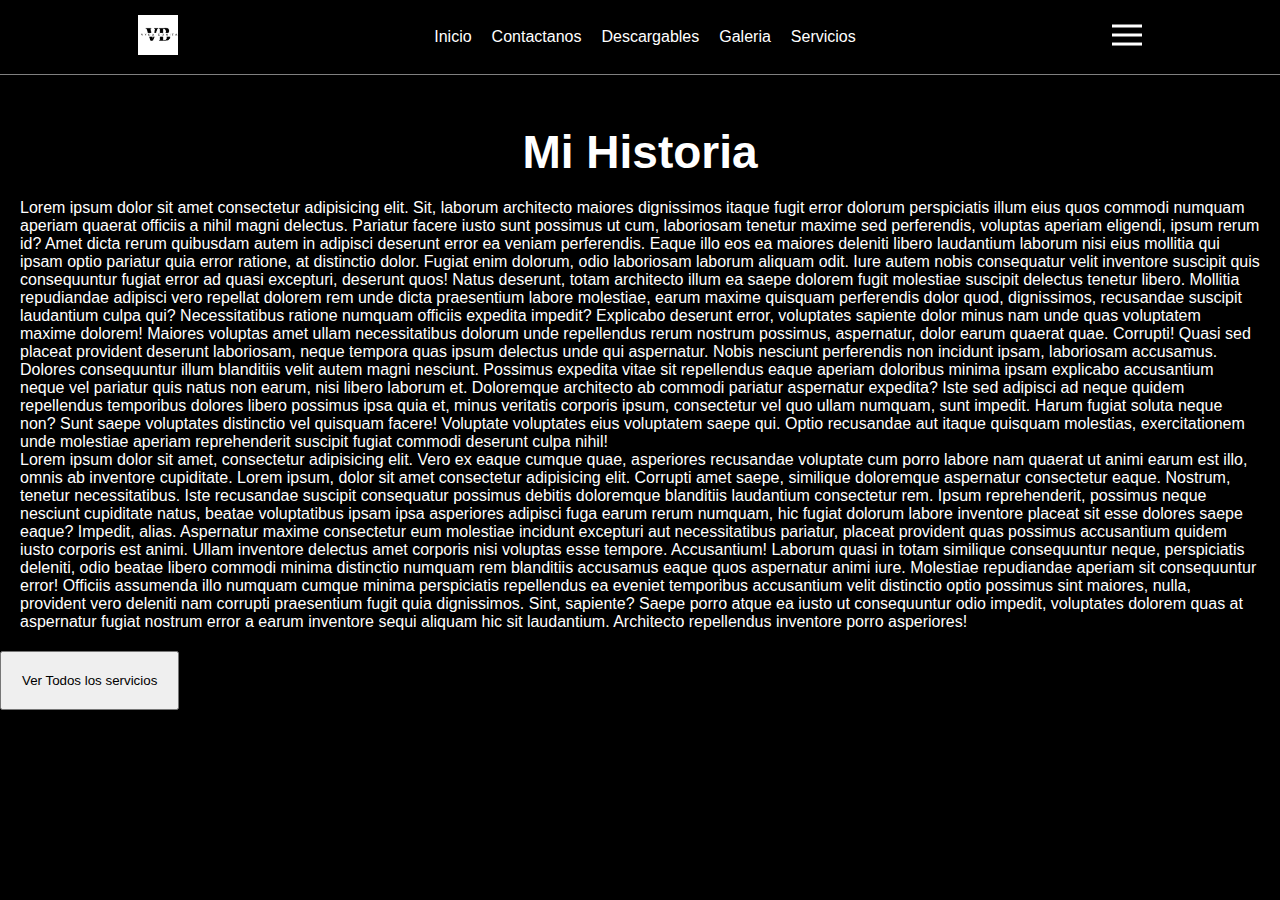
<file: index.html>
<!DOCTYPE html>
<html lang="en">
<head>
    <meta charset="UTF-8">
    <meta name="viewport" content="width=device-width, initial-scale=1.0">
    <title>Asesoria | Inicio</title>
    <!-- link CSS -->
    <link rel="stylesheet" href="css/style.css">
</head>
<body>

        <header>
            <a href="index.html"><img src="img/LOGO.png" alt="logo"></a>
            <nav>
                <ul>
                    <li>
                        <a href="index.html">Inicio</a>
                    </li>
                    <li>
                        <a href="html/contacto.html">Contactanos</a>
                    </li>
                    <li>
                        <a href="html/descargables.html">Descargables</a>
                    </li>
                    <li>
                        <a href="html/galeria.html">Galeria</a>
                    </li>
                    <li>
                        <a href="html/servicios.html">Servicios</a>
                    </li>
                </ul>
            </nav>
            <div>
                <a href="#"><img class="menu-hamburguesa" class="menu-hamburguesa" src="img/menu-hamburguesa.png" alt="menu hamburguesa"></a>
            </div>
        </header>

        <main>
                <section class="historia">
                    <h1>Mi Historia</h1>
                    <p>Lorem ipsum dolor sit amet consectetur adipisicing elit. Sit, laborum architecto maiores dignissimos itaque fugit error dolorum perspiciatis illum eius quos commodi numquam aperiam quaerat officiis a nihil magni delectus.
                    Pariatur facere iusto sunt possimus ut cum, laboriosam tenetur maxime sed perferendis, voluptas aperiam eligendi, ipsum rerum id? Amet dicta rerum quibusdam autem in adipisci deserunt error ea veniam perferendis.
                    Eaque illo eos ea maiores deleniti libero laudantium laborum nisi eius mollitia qui ipsam optio pariatur quia error ratione, at distinctio dolor. Fugiat enim dolorum, odio laboriosam laborum aliquam odit.
                    Iure autem nobis consequatur velit inventore suscipit quis consequuntur fugiat error ad quasi excepturi, deserunt quos! Natus deserunt, totam architecto illum ea saepe dolorem fugit molestiae suscipit delectus tenetur libero.
                    Mollitia repudiandae adipisci vero repellat dolorem rem unde dicta praesentium labore molestiae, earum maxime quisquam perferendis dolor quod, dignissimos, recusandae suscipit laudantium culpa qui? Necessitatibus ratione numquam officiis expedita impedit?
                    Explicabo deserunt error, voluptates sapiente dolor minus nam unde quas voluptatem maxime dolorem! Maiores voluptas amet ullam necessitatibus dolorum unde repellendus rerum nostrum possimus, aspernatur, dolor earum quaerat quae. Corrupti!
                    Quasi sed placeat provident deserunt laboriosam, neque tempora quas ipsum delectus unde qui aspernatur. Nobis nesciunt perferendis non incidunt ipsam, laboriosam accusamus. Dolores consequuntur illum blanditiis velit autem magni nesciunt.
                    Possimus expedita vitae sit repellendus eaque aperiam doloribus minima ipsam explicabo accusantium neque vel pariatur quis natus non earum, nisi libero laborum et. Doloremque architecto ab commodi pariatur aspernatur expedita?
                    Iste sed adipisci ad neque quidem repellendus temporibus dolores libero possimus ipsa quia et, minus veritatis corporis ipsum, consectetur vel quo ullam numquam, sunt impedit. Harum fugiat soluta neque non?
                    Sunt saepe voluptates distinctio vel quisquam facere! Voluptate voluptates eius voluptatem saepe qui. Optio recusandae aut itaque quisquam molestias, exercitationem unde molestiae aperiam reprehenderit suscipit fugiat commodi deserunt culpa nihil!</p>
                    

                    <p>Lorem ipsum dolor sit amet, consectetur adipisicing elit. Vero ex eaque cumque quae, asperiores recusandae voluptate cum porro labore nam quaerat ut animi earum est illo, omnis ab inventore cupiditate.
                        Lorem ipsum, dolor sit amet consectetur adipisicing elit. Corrupti amet saepe, similique doloremque aspernatur consectetur eaque. Nostrum, tenetur necessitatibus. Iste recusandae suscipit consequatur possimus debitis doloremque blanditiis laudantium consectetur rem.
                        Ipsum reprehenderit, possimus neque nesciunt cupiditate natus, beatae voluptatibus ipsam ipsa asperiores adipisci fuga earum rerum numquam, hic fugiat dolorum labore inventore placeat sit esse dolores saepe eaque? Impedit, alias.
                        Aspernatur maxime consectetur eum molestiae incidunt excepturi aut necessitatibus pariatur, placeat provident quas possimus accusantium quidem iusto corporis est animi. Ullam inventore delectus amet corporis nisi voluptas esse tempore. Accusantium!
                        Laborum quasi in totam similique consequuntur neque, perspiciatis deleniti, odio beatae libero commodi minima distinctio numquam rem blanditiis accusamus eaque quos aspernatur animi iure. Molestiae repudiandae aperiam sit consequuntur error!
                        Officiis assumenda illo numquam cumque minima perspiciatis repellendus ea eveniet temporibus accusantium velit distinctio optio possimus sint maiores, nulla, provident vero deleniti nam corrupti praesentium fugit quia dignissimos. Sint, sapiente?
                        Saepe porro atque ea iusto ut consequuntur odio impedit, voluptates dolorem quas at aspernatur fugiat nostrum error a earum inventore sequi aliquam hic sit laudantium. Architecto repellendus inventore porro asperiores!
                    </p>
                </section>
                
                <div class="btn-servicios">
                    <button>Ver Todos los servicios</button>
                </div>
        </main>
</body>
</html>
</file>
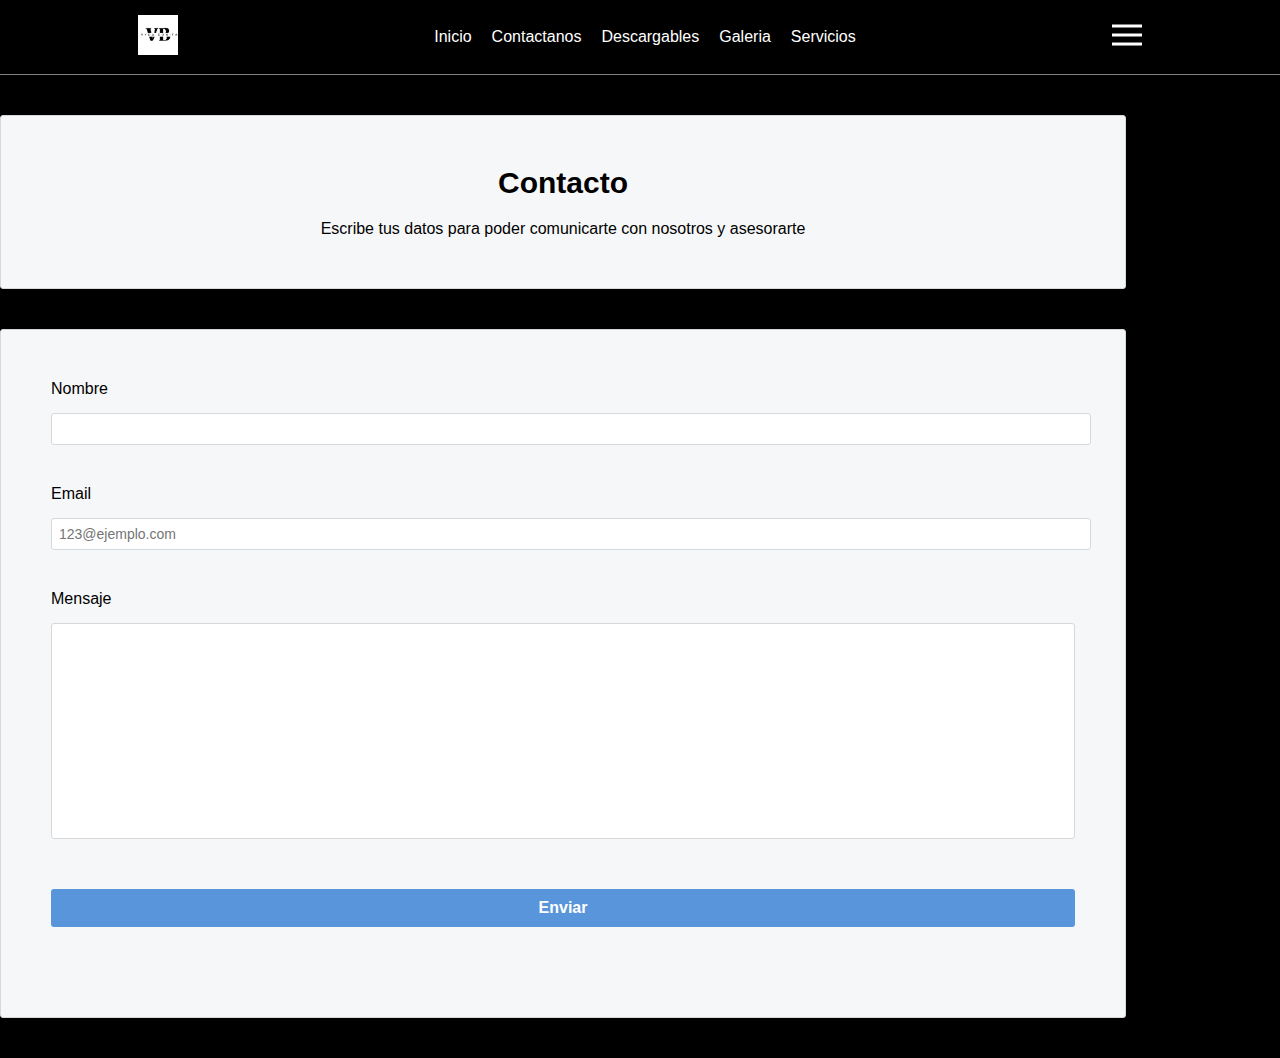
<file: html/contacto.html>
<!DOCTYPE html>
<html lang="en">
<head>
    <meta charset="UTF-8">
    <meta name="viewport" content="width=device-width, initial-scale=1.0">
    <title>Asesoria | Contactanos</title>

    <!-- link CSS -->
    <link rel="stylesheet" href="../css/style.css">
</head>
<body>
    <header>
        <a href="../index.html"><img src="../img/LOGO.png" alt="logo"></a>
        <nav>
            <ul>
                <li>
                    <a href="../index.html">Inicio</a>
                </li>
                <li>
                    <a href="contacto.html">Contactanos</a>
                </li>
                <li>
                    <a href="descargables.html">Descargables</a>
                </li>
                <li>
                    <a href="galeria.html">Galeria</a>
                </li>
                <li>
                    <a href="servicios.html">Servicios</a>
                </li>
            </ul>
        </nav>

        <div>
            <a href="#"><img class="menu-hamburguesa" class="menu-hamburguesa" src="../img/menu-hamburguesa.png" alt="menu hamburguesa"></a>
        </div>

    </header>

    <main class="menu-contacto">
     
        <section class="contacto">
            <h1>Contacto</h1>
            <p>Escribe tus datos para poder comunicarte con nosotros y asesorarte</p>
        </section>

                <!-- Action: Escribir la ruta del archivo php en el -->
                <!-- method: POST -->
            <form action="form.php" method="post" class="contacto-form">

                
                   
                        <div class="form-row">
                            <label for='full-name'>Nombre</label>
                            <input id='full-name' name='name' type="text" >
                        </div>
                            
                        <div class="form-row">
                            <label for='email'>Email</label>
                            <input id='email' name='email' type="email" placeholder="123@ejemplo.com">

                        </div>


                        <div class="form-row">
                            <label for="abstract">Mensaje</label>
                            <textarea  id="abstract" name="textarea" cols="30" rows="10"></textarea>
                        
                        </div>
                        
                        <div class="form-row">
                            <button>Enviar</button>
                        </div>
                    
                
            </form>



        
    </main>

    
</body>
</html>
</file>
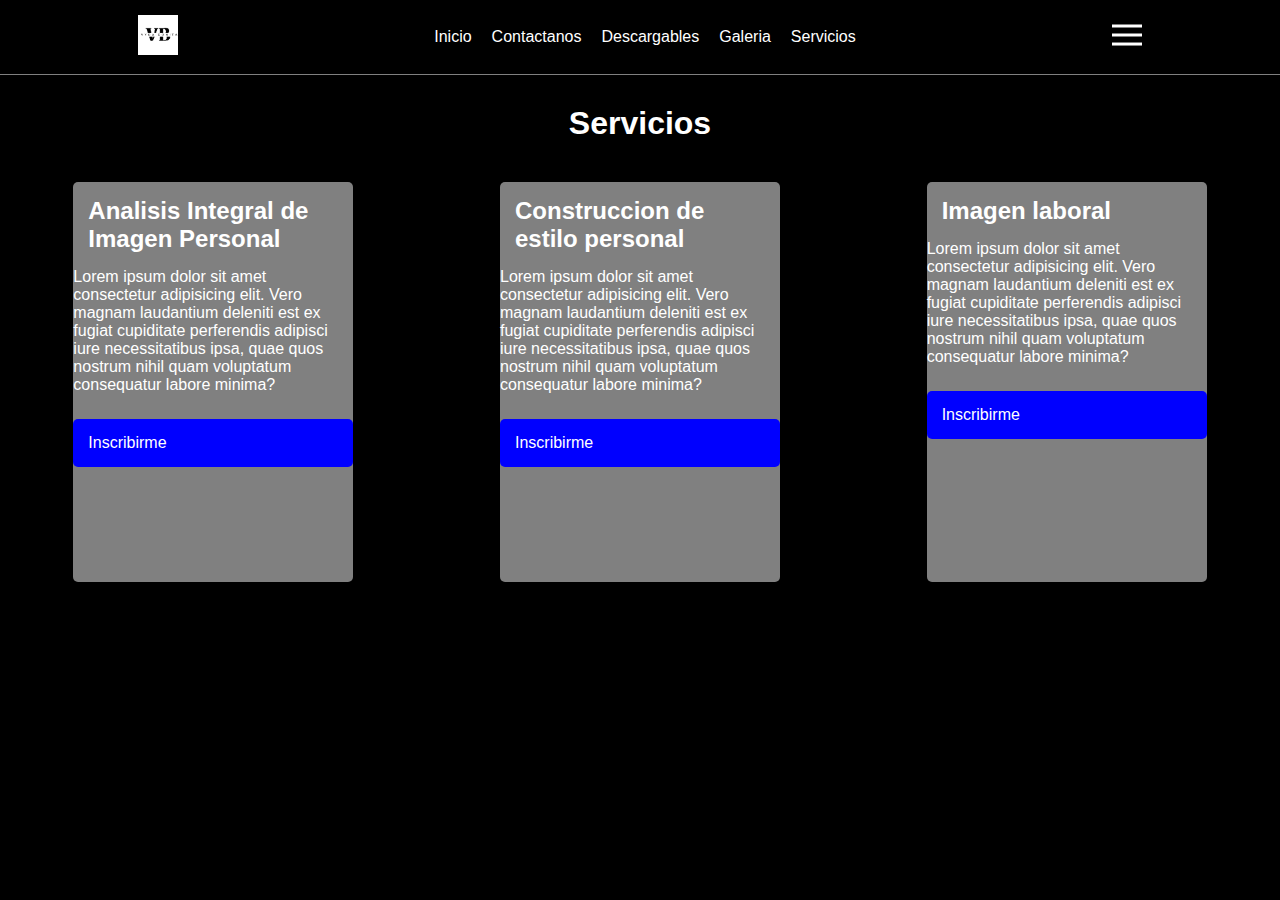
<file: html/servicios.html>
<!DOCTYPE html>
<html lang="en">
<head>
    <meta charset="UTF-8">
    <meta name="viewport" content="width=device-width, initial-scale=1.0">
    <title>Asesoria | Servicios</title>
<!-- link CSS -->
<link rel="stylesheet" href="../css/style.css">
</head>
<body>
    <header>
        <a href="../index.html"><img src="../img/LOGO.png" alt="logo"></a>
        <nav>
            <ul>
                <li>
                    <a href="../index.html">Inicio</a>
                </li>
                <li>
                    <a href="contacto.html">Contactanos</a>
                </li>
                <li>
                    <a href="descargables.html">Descargables</a>
                </li>
                <li>
                    <a href="galeria.html">Galeria</a>
                </li>
                <li>
                    <a href="servicios.html">Servicios</a>
                </li>
            </ul>
        </nav>
        <div>
            <a href="#"><img class="menu-hamburguesa" class="menu-hamburguesa" src="../img/menu-hamburguesa.png" alt="menu hamburguesa"></a>
        </div>
    </header>

    <main>
        <h1 class="srv">Servicios</h1>
        <section class="container-cards">
            

            <div class="card">
                <h2>Analisis Integral de Imagen Personal</h2>
                <p>Lorem ipsum dolor sit amet consectetur adipisicing elit. Vero magnam laudantium deleniti est ex fugiat cupiditate perferendis adipisci iure necessitatibus ipsa, quae quos nostrum nihil quam voluptatum consequatur labore minima?</p>
                <a href="#">Inscribirme</a>
            </div>

            <div class="card">
                <h2>Construccion de estilo personal</h2>
                <p>Lorem ipsum dolor sit amet consectetur adipisicing elit. Vero magnam laudantium deleniti est ex fugiat cupiditate perferendis adipisci iure necessitatibus ipsa, quae quos nostrum nihil quam voluptatum consequatur labore minima?</p>
                <a href="#">Inscribirme</a>
            </div>

            <div class="card">
                <h2>Imagen laboral</h2>
                <p>Lorem ipsum dolor sit amet consectetur adipisicing elit. Vero magnam laudantium deleniti est ex fugiat cupiditate perferendis adipisci iure necessitatibus ipsa, quae quos nostrum nihil quam voluptatum consequatur labore minima?</p>
                <a href="#">Inscribirme</a>
            </div>

        </section>

    </main>

</body>
</html>
</file>
<file: css/style.css>
*{
    margin: 0;
    padding: 0;
    
}

body {
    background-color: black;
    font-family: 'Lucida Sans', 'Lucida Sans Regular', 'Lucida Grande', 'Lucida Sans Unicode', Geneva, Verdana, sans-serif;
    font-size: 16px;
    color: white;
}

header {
    border-bottom: 1px solid gray;
    display: flex;
    align-items: center;
    padding: 15px;
    justify-content: space-around;
}

header nav ul{
    list-style-type: none;
    display: flex;
}

header nav ul li{
    margin: 10px;
}
header div{
    align-items: center;
}

header nav ul li a{
    text-decoration: none;
    color: white;
}

header a img {
    width: 40px;
}

.historia {
    margin: 20px;
}

.historia h1 {
    color: white;
    font-size: 46px;
    text-align: center;
    margin: 50px 0px 20px 0px;
}

.container-cards{
    display: flex;
    justify-content: space-around;
    flex-wrap: wrap;
}

.container-cards h1 {
    text-align: center;
    margin-top: 30px;
}

.card{
    width: 280px;
    background-color: gray;
    height: 400px;
    text-align: start;
    margin: 10px;
    border-radius: 5px;
    
}

.srv{
    margin: 30px;
    text-align: center;
}

 h2{
    margin: 15px;
}

.card a{
    background-color: blue;
    color: white;
    text-decoration: none;
    padding: 15px;
    border-radius: 5px;
    display: block;
    
}

.card p{
    margin-bottom: 25px;
}


button{
    color:black;
    padding: 20px;
}
.btn-servicios {
    justify-content: center;
    color: black;
}

section p{
    justify-content: center;
}

.menu-hamburguesa{
    width: 30px;
}


@media only screen and (max-width: 600px){
    header nav{
        display: none;
    }
}



/* esto es para el formulario */
.contacto {

    color: black;
    text-align: center;
    background-color: #F6F7F8;
    border: 1px solid #D6D9DC;
    border-radius: 3px;

    width: 80%;
    margin: 40px 0;
    padding: 50px;

}

.contacto h1 {
    color: black;
    font-size: 30px;
    margin-bottom: 20px;
}

.contacto-form {
    color: black;
    background-color: #F6F7F8;
    border: 1px solid #D6D9DC;
    border-radius: 3px;

    width: 80%;
    padding: 50px;
    margin: 0 0 40px 0;

}




.form-row {
    margin-bottom: 40px;
    display: flex;
    justify-content: flex-start;
    flex-direction: column;
    flex-wrap: wrap;
}

.form-row input[type="text"],
.form-row input[type="email"] {
    background-color: #FFFFFF;
    border: 1px solid #D6D9DC;
    border-radius: 3px;
    width: 100%;
    padding: 7px;
    font-size: 14px;
}


.form-row label {
    margin-bottom: 15px;
}

.form-row textarea {
   font-family: Arial, Helvetica, sans-serif;
   font-size: 14px;

   border: 1px solid #D6D9DC;
   border-radius: 3px;

   min-height: 200px;
   margin-bottom: 10px;
   padding: 7px;
   resize: none;
}



.form-row button{
    font-size: 16px;
    font-weight: bold;

    color: #FFFFFF;
    background-color: #5995DA;

    border: none; 
    border-radius: 3px;

    padding: 10px 40px;
    cursor: pointer;

}

.form-row button:hover{
    background-color: #76AEED;
}

.form-row button:active {
    background-color: blue;
}

/* hasta aca el formulario de contacto */
</file>
